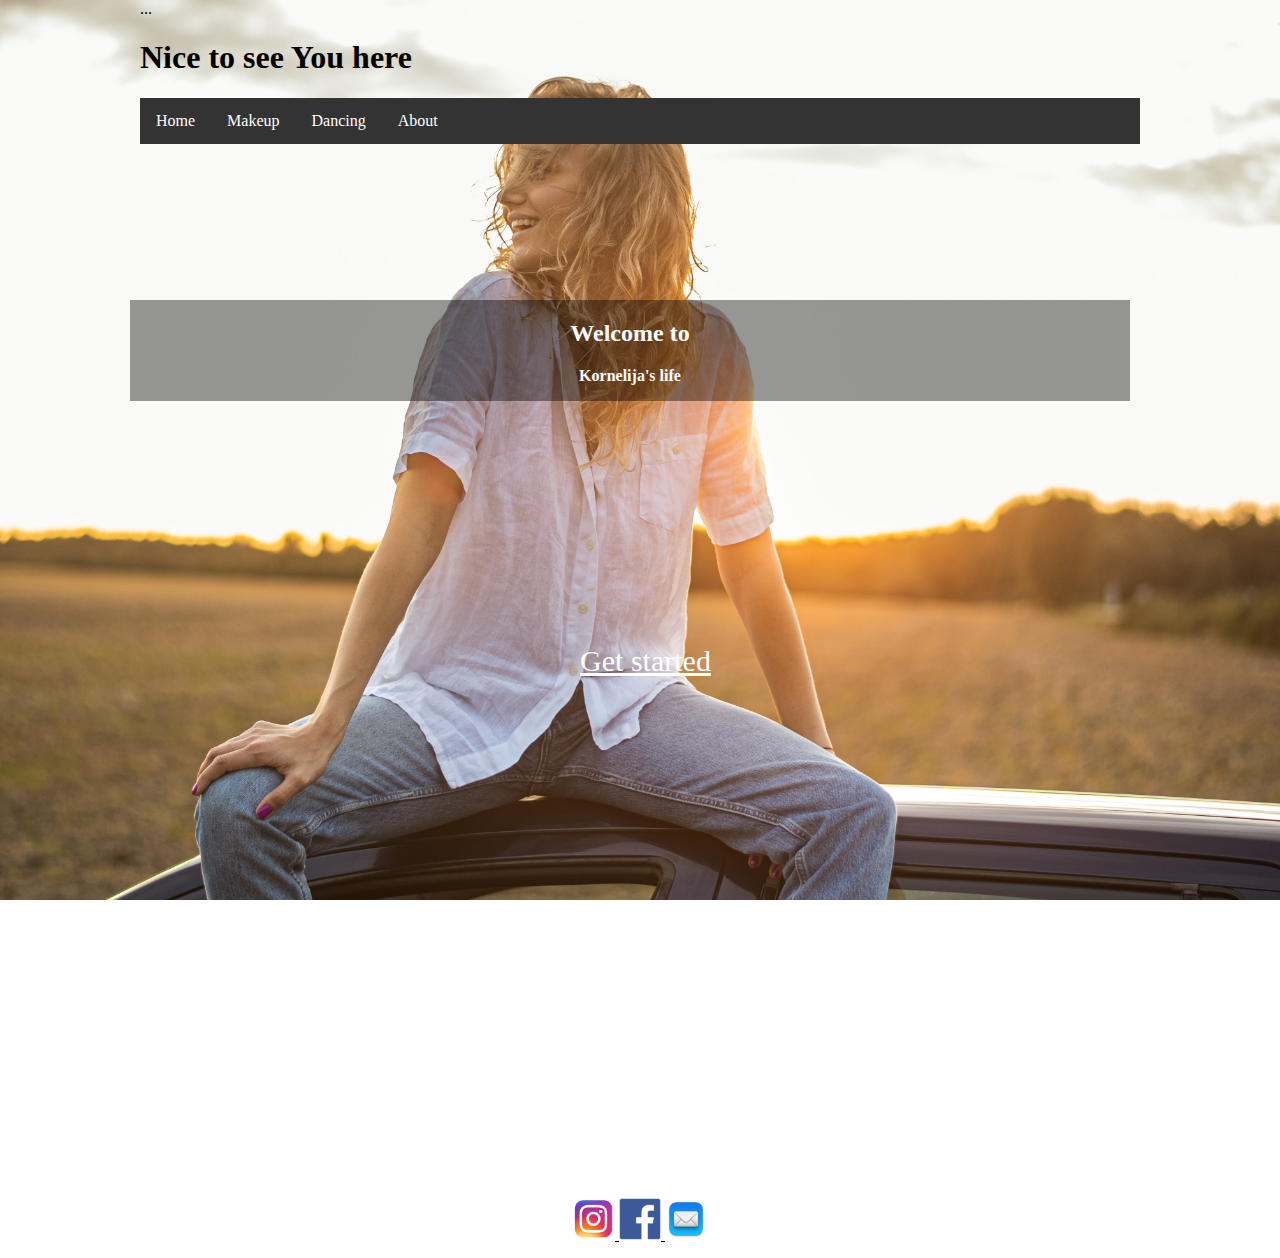
<file: index.html>
<!DOCTYPE html>
<html>
	<head> ...
	<link rel="stylesheet" href="style.css">
	</head>
	<body class="home-bg">
<div>

		<div id="container">
			<header>
			<h1>Nice to see You here</h1>
			<nav>
				<ul>
					<li><a href="index.html">Home</a></li>
					<li><a href="makeup.html">Makeup</a></li>
					<li><a href="dance.html">Dancing</a></li>
					<li><a href="about.html">About</a></li>
				</ul>
			</nav>
		</div>
		<div class="bg-text">
			<h2>Welcome to</h2>
			<p>Kornelija's life</p>
		</div>
			</header>
			<main>

	<a style="font-size:30px" class="started" href="makeup.html">Get started</a>

			</main>

	<footer class="footer">
		<p>
			<a href="https://www.instagram.com/kjucka/"</a>
					<img src="igl.jpg" alt="icon" style="width:42px;height:42px;">
			<a href="https://www.facebook.com/kornelija.juciute"</a>
					<img src="fbl.jpg" alt="fb" style="width:42px;height:42px;">
			<a href = "mailto:juc.kornelija@gmail.com = Feedback&body = Message"><img src="mail.jpg" alt="mail" style="width:42px;height:42px;">
			</a>
			</p>
	</footer>
</div>
	</body>
</html>
</file>
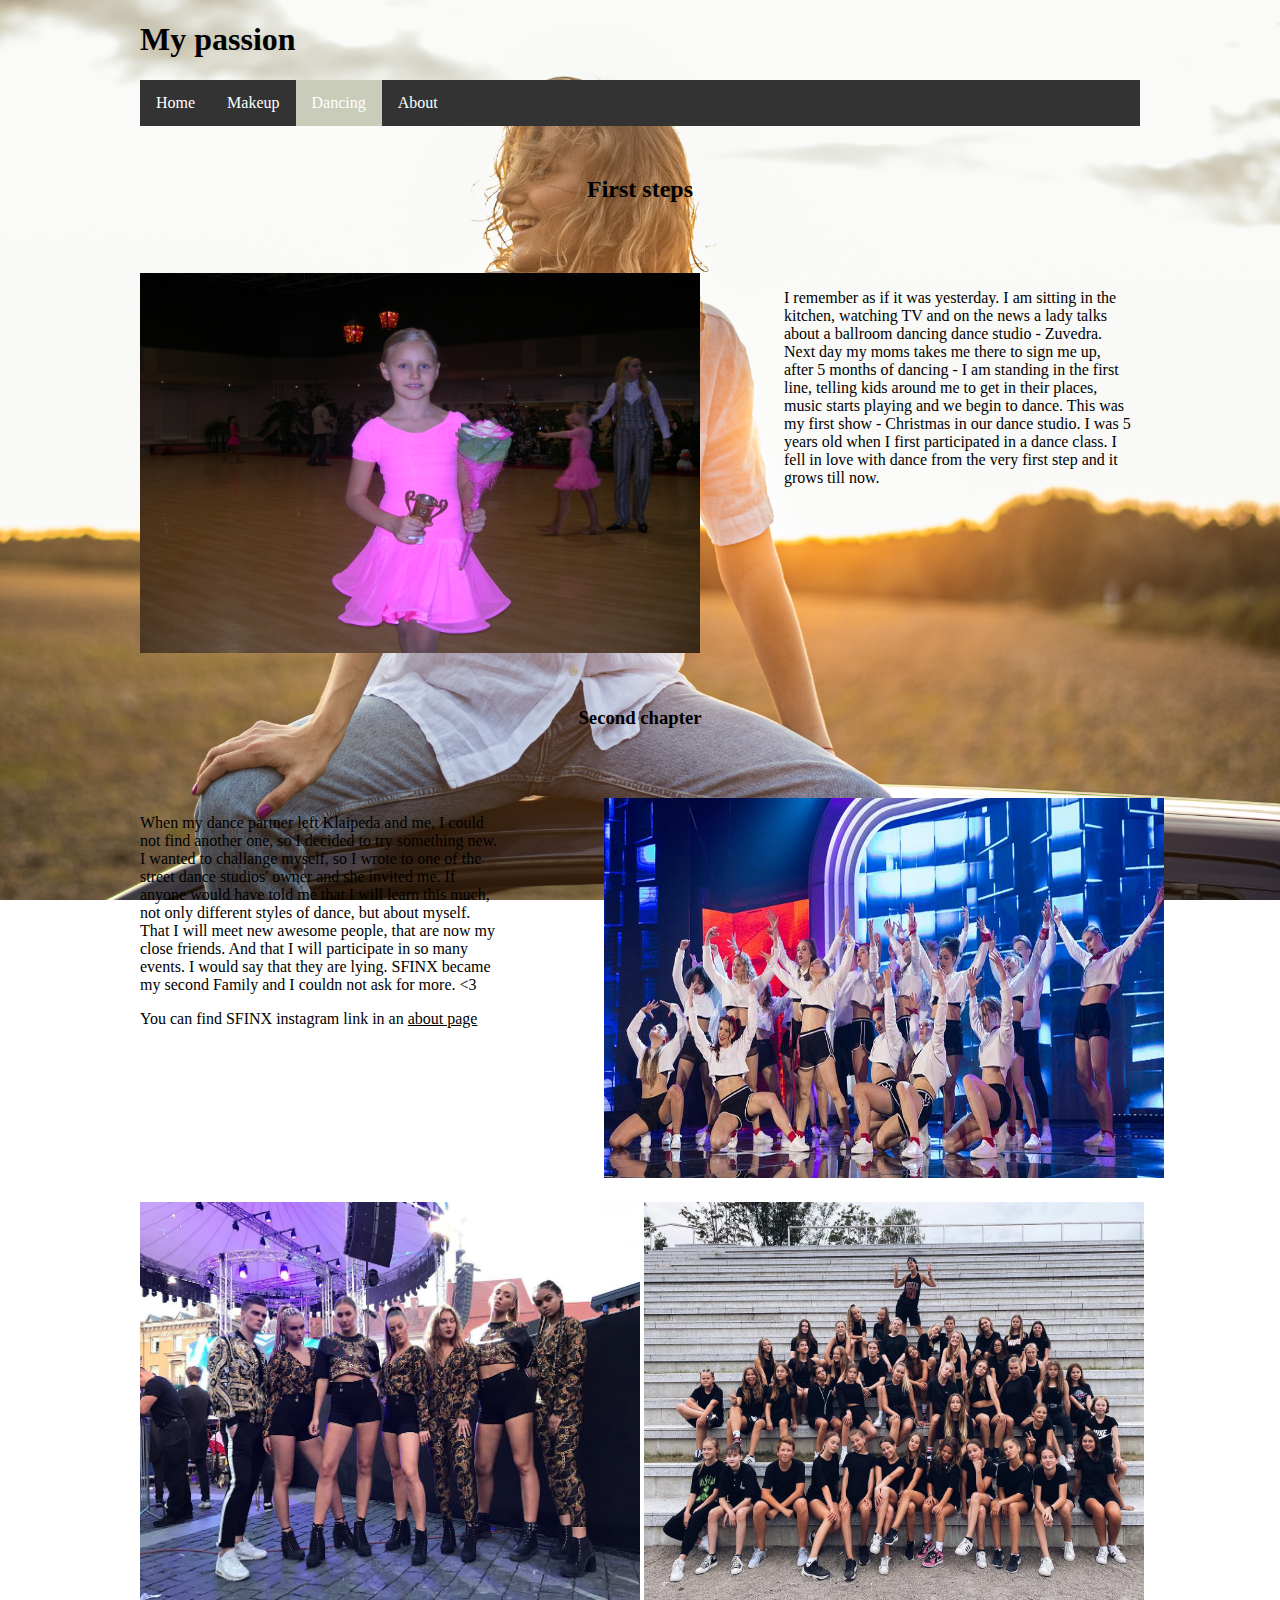
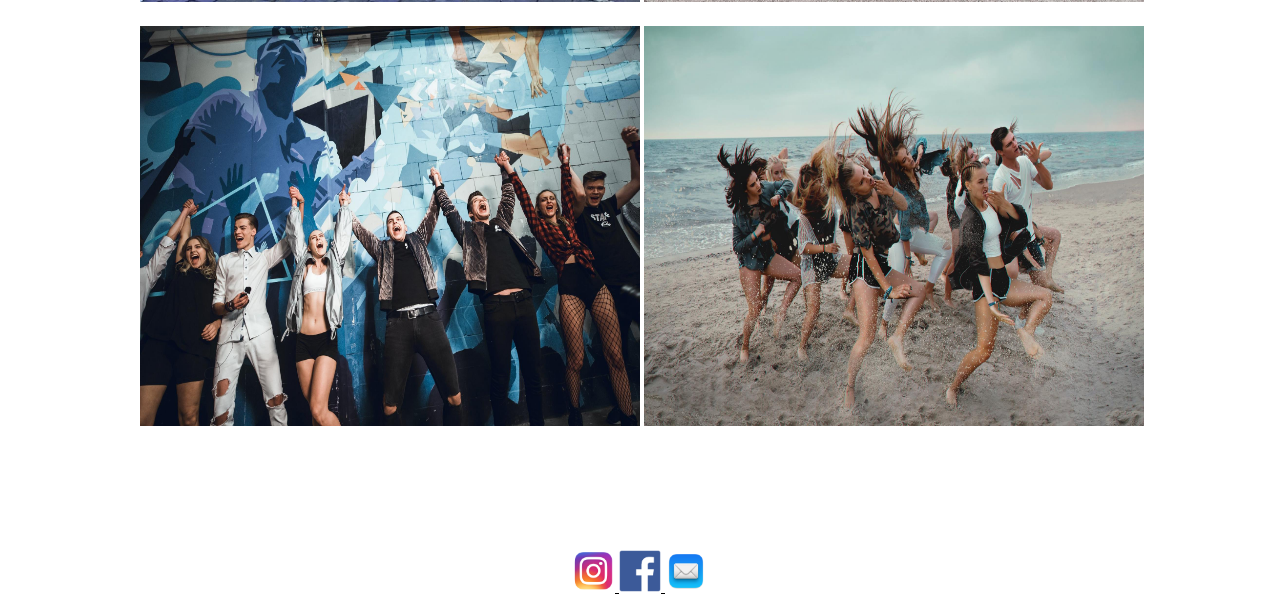
<file: dance.html>
<!DOCTYPE html>
<html>
	<head>
	<link rel="stylesheet" href="style.css">
	</head>
	<body class="home-bg">

		<div id="container">
			<header>
			<h1>My passion</h1>
			<nav>
				<ul>
					<li><a href="index.html">Home</a></li>
					<li><a href="makeup.html">Makeup</a></li>
					<li><a class="active" href="dance.html">Dancing</a></li>
					<li><a href="about.html">About</a></li>
				</ul>
			</nav>
			</header>
			<main>
				<div>
				 <div class="mutext">
				  <h2>First steps</h2>
				 </div>
        </div>
        <div>
							<div class="dtwo-column-left">
								<img src="pirmoji.jpg" alt="little" class="dscndspecial">
							</div>
              <div class="dtwo-column-right">
                <p> I remember as if it was yesterday. I am sitting in the kitchen, watching TV and on the news a lady talks about a ballroom dancing dance studio - Zuvedra. Next day my moms takes me there to sign me up, after 5 months of dancing - I am standing in the first line, telling kids around me to get in their places, music starts playing and we begin to dance. This was my first show - Christmas in our dance studio. I was 5 years old when I first participated in a dance class. I fell in love with dance from the very first step and it grows till now.

				</div>
        <div class="mutext">
          <h3> Second chapter </h3>
        </div>
				<div>
              <div class="dtwo-column-left">
                <p> When my dance partner left Klaipeda and me, I could not find another one, so I decided to try something new. I wanted to challange myself, so I wrote to one of the street dance studios' owner and she invited me. If anyone would have told me that I will learn this much, not only different styles of dance, but about myself. That I will meet new awesome people, that are now my close friends. And that I will participate in so many events. I would say that they are lying. SFINX became my second Family and I couldn not ask for more. <3 </p>
                <p> You can find SFINX instagram link in an <a  href="about.html">about page</a></p>
              </div>
							<div class="stwo-column-right">
								<img src="talentai.jpg" alt="cup" class="dscndspecial">
							</div>
        </div>
        <div>
                <div class="sokiu-left">
                  <img src="2radistai.jpg" alt="sportiniai" style="width:500px;height:400px;">
                </div>
                <div class="sokiu-right">
                  <img src="visi.jpg" alt="visi" style="width:500px;height:400px;">
        </div>
        <div>
                <div class="sokiu-left">
                  <img src="radistai.jpg" alt="radistai" style="width:500px;height:400px;">
                </div>
                <div class="sokiu-right">
                  <img src="karkle.jpg" alt="karkle" style="width:500px;height:400px;">
                </div>

                </div>

                </div>
        </div>

			</main>


	<footer>
    <p>
			<a href="https://www.instagram.com/kjucka/"</a>
					<img src="igl.jpg" alt="icon" style="width:42px;height:42px;">
			<a href="https://www.facebook.com/kornelija.juciute"</a>
					<img src="fbl.jpg" alt="fb" style="width:42px;height:42px;">
			<a href = "mailto:juc.kornelija@gmail.com = Feedback&body = Message"><img src="mail.jpg" alt="mail" style="width:42px;height:42px;">
			</a>
			</p>
	</footer>
</div>
	</body>
</html>
</file>
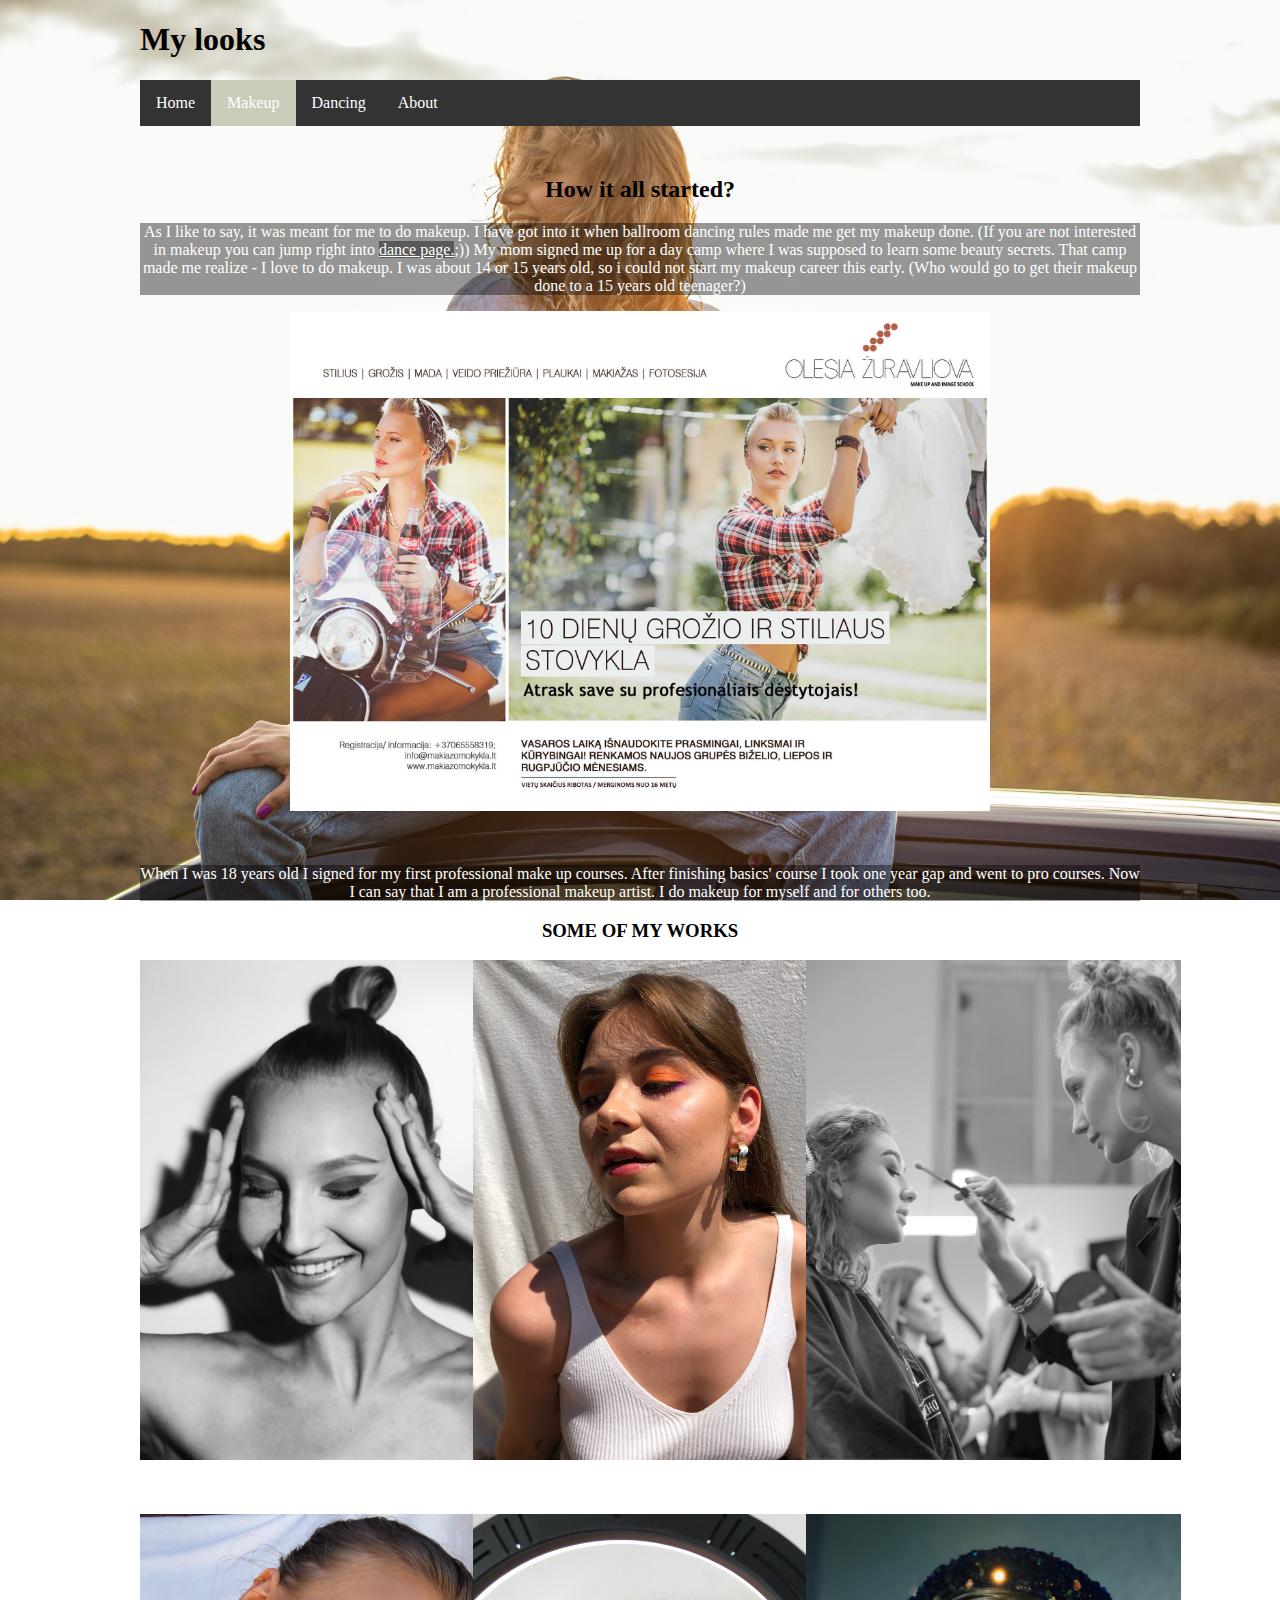
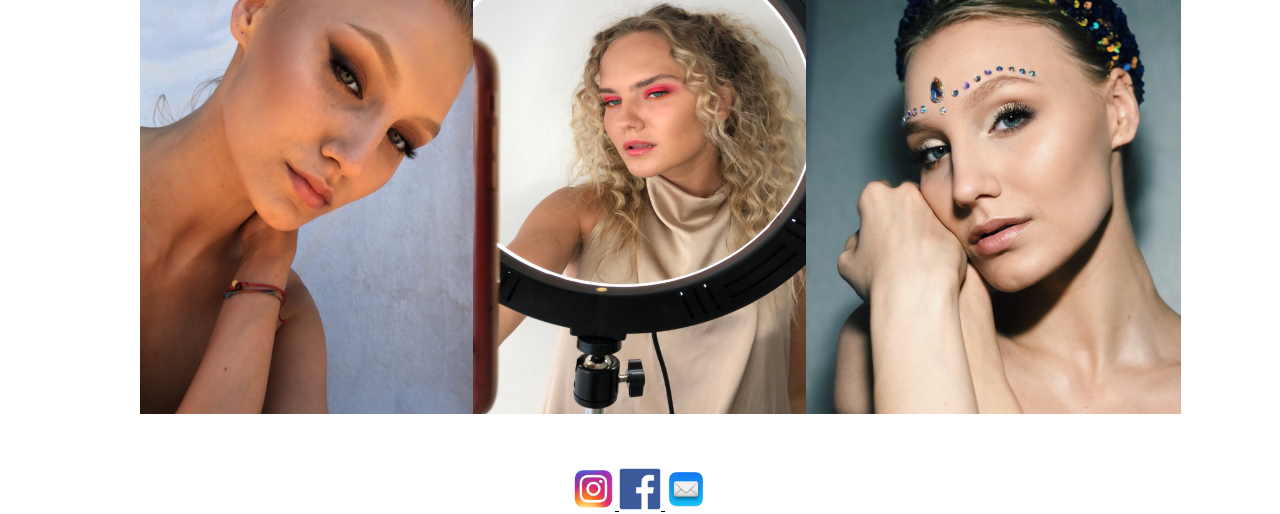
<file: makeup.html>
<!DOCTYPE html>
<html>
	<head>
	<link rel="stylesheet" href="style.css">
	</head>
	<body class="home-bg">

		<div id="container">
			<header>
			<h1>My looks</h1>
			<nav>
				<ul>
					<li><a href="index.html">Home</a></li>
					<li><a class="active" href="makeup.html">Makeup</a></li>
					<li><a href="dance.html">Dancing</a></li>
					<li><a href="about.html">About</a></li>
				</ul>
			</nav>
			</header>
			<main>
				<div>
							<div class="mutext">
								<h2>How it all started?</h2>

								<p class="pastraipa"> As I like to say, it was meant for me to do makeup. I have got into it when ballroom dancing rules made me get my makeup done. (If you are not interested in makeup you can jump right into <a class="pastraipa" href="dance.html">dance page.</a>;))
									My mom signed me up for a day camp where I was supposed to learn some beauty secrets. That camp made me realize - I love to do makeup. I was about 14 or 15 years old, so i could not start my makeup career this early.
									(Who would go to get their makeup done to a 15 years old teenager?)
									</div>
							</div>
				<div>
							<div class="foto">
								<img src="stofke.jpg" alt="camp" style="width:700px;height:500px;">
							</div>
				</div>
				<div class="mutext">
					<p class="pastraipa"> When I was 18 years old I signed for my first professional make up courses. After finishing basics' course I took one year gap and went to pro courses. Now I can say that I am a professional makeup artist. I do makeup for myself and for others too.</p>
					<h3> SOME OF MY WORKS </h3>
				</div>

				<div>
							<div class="thrd-column">
								<img src="manolook.jpeg" alt="juoda">
							</div>
							<div class="thrd-column">
								<img src="sima.jpg" alt="Simona">
							</div>
							<div class="thrd-column">
								<img src="dazau.jpeg" alt="Dazau">
							</div>

				</div>
				<div>
							<div class="thrd-column">
								<img src="antra.jpeg" alt="antra">
							</div>
							<div class="thrd-column">
								<img src="masio.jpg" alt="Masiokaite">
							</div>
							<div class="thrd-column">
								<img src="karuna.jpg" alt="Karuna">
							</div>

				</div>

			</main>


	<footer>
		<p>
			<a href="https://www.instagram.com/kjucka/"</a>
					<img src="igl.jpg" alt="icon" style="width:42px;height:42px;">
			<a href="https://www.facebook.com/kornelija.juciute"</a>
					<img src="fbl.jpg" alt="fb" style="width:42px;height:42px;">
			<a href = "mailto:juc.kornelija@gmail.com = Feedback&body = Message"><img src="mail.jpg" alt="mail" style="width:42px;height:42px;">
			</a>
			</p>
	</footer>
</div>
	</body>
</html>
</file>
<file: style.css>
body {

	background-image: ;
	background-color: #fcf092;
	height: 1000px;
	width: 1000px;
	background-position: center;
	background-size: cover;
	margin:auto;

	}

a {
	color: black;
}

head{
	margin-top: 10px;
}

main {
	background-color: ;
}

footer{

	display:block;
	margin-top: 100px;
	height: 80px;
}

footer p {
		margin-top: 10px;
		color: white;
		text-align: center;
		padding-top: 20px;
	}

img {
width: 375px;
height: 500px;

}
h1 {
 }
makeup.h2 {
	margin-bottom: 300px;
}
.p{
	text-align: center;
}
.started{
	text-align: center;
	margin-top: 500px;
	color: white;
	margin-left: 440px;
	display: block;
	width: 131px;
	margin-left: 460;

}
.active {
  background-color: #caccba;
}
.footer{
	margin-top: 500px;
}
.special{
	width: 360px;
	height:505px;
	border-radius: 125px;
	border-width: 2px;
}
.scndspecial{
	width: 560px;
	height: 500px;
}
.dscndspecial{
	width: 560px;
	height: 380px;

}
.mutext{
	text-align: center;
	margin-top: 50px;
}
.foto{
	display: block;
  margin-left: 150px;
  margin-right: auto;
  width: 40%;
}
 .home-bg {
	 background: url("home2.jpg");
	 background-position: center;
 	background-size: cover;
background-attachment: fixed;
}

.pastraipa{
	background-color: rgb(0,0,0);
		background-color: rgba(0,0,0, 0.4);
		color: white;
		text-align: center;
	}
	.dpastraipa{
		background-color: rgb(0,0,0);
			background-color: rgba(0,0,0, 0.4);
			color: black;
		}

.sokiu{
	vertical-align: top;
	width:600px;
	display: inline-block;

}
 .bg-text{
	 background-color: rgb(0,0,0);
	   background-color: rgba(0,0,0, 0.4);
	   color: white;
	   font-weight: bold;
	   position: absolute;
	   top: 300px;
	   left: 130px;
	   z-index: 2;
	   width: 1000px;
	   text-align: center;
 }



.two-column{
	width: 450px;
	display: inline-block;
	vertical-align: top;
	margin-top: 60px;
}
.two-column-left{
	width: 360px;
	display: inline-block;
	vertical-align: top;
	margin-top: 50px;

}
.two-column-right{
	width: 350px;
	display: inline-block;
	vertical-align: top;
	margin-top: 50px;
	margin-left: 280px;
}
.dtwo-column-left{
	width: 360px;
	display: inline-block;
	vertical-align: top;
	margin-top: 50px;

}
.dtwo-column-right{
	width: 350px;
	display: inline-block;
	vertical-align: top;
	margin-top: 50px;
	margin-left: 280px;
}
.stwo-column-right{
	width: 360px;
	display: inline-block;
	vertical-align: top;
	margin-top: 50px;
	margin-left: 100px;
}
.sokiu-left{
	width: 360px;
	display: inline-block;
	vertical-align: top;
	margin-top: 20px;
}
.sokiu-right{
	width: 360px;
	display: inline-block;
	vertical-align: top;
	margin-top: 20px;
	margin-left: 140px;
}
.scnd-column{
	width:495px;
	float: left;
	display: inline-block;
}
.thrd-column{
	float: left;
  width: 333px;
	margin-bottom: 50px;
	align-items: center;
}

.fthrd-column{
	float: left;
  width: 333px;
	background-color: rgb(0,0,0);
		background-color: rgba(0,0,0, 0.4);
	color:white;
	margin-top:1000px;
	text-align: center;
}

#container{
	width:1000px;
	margin-left: auto;
margin-right: auto;
margin-bottom: 0;
margin-top: 0;
}
#mu{
	background-color: #fcf092;
}
ul {
  list-style-type: none;
  margin: 0;
  padding: 0;
  overflow: hidden;
  background-color: #333;

}

li {
  float: left;
}

li a {
  display: block;
  color: white;
  text-align: center;
  padding: 14px 16px;
  text-decoration: none;
}


li a:hover {
  background-color: #111;
}
</file>
